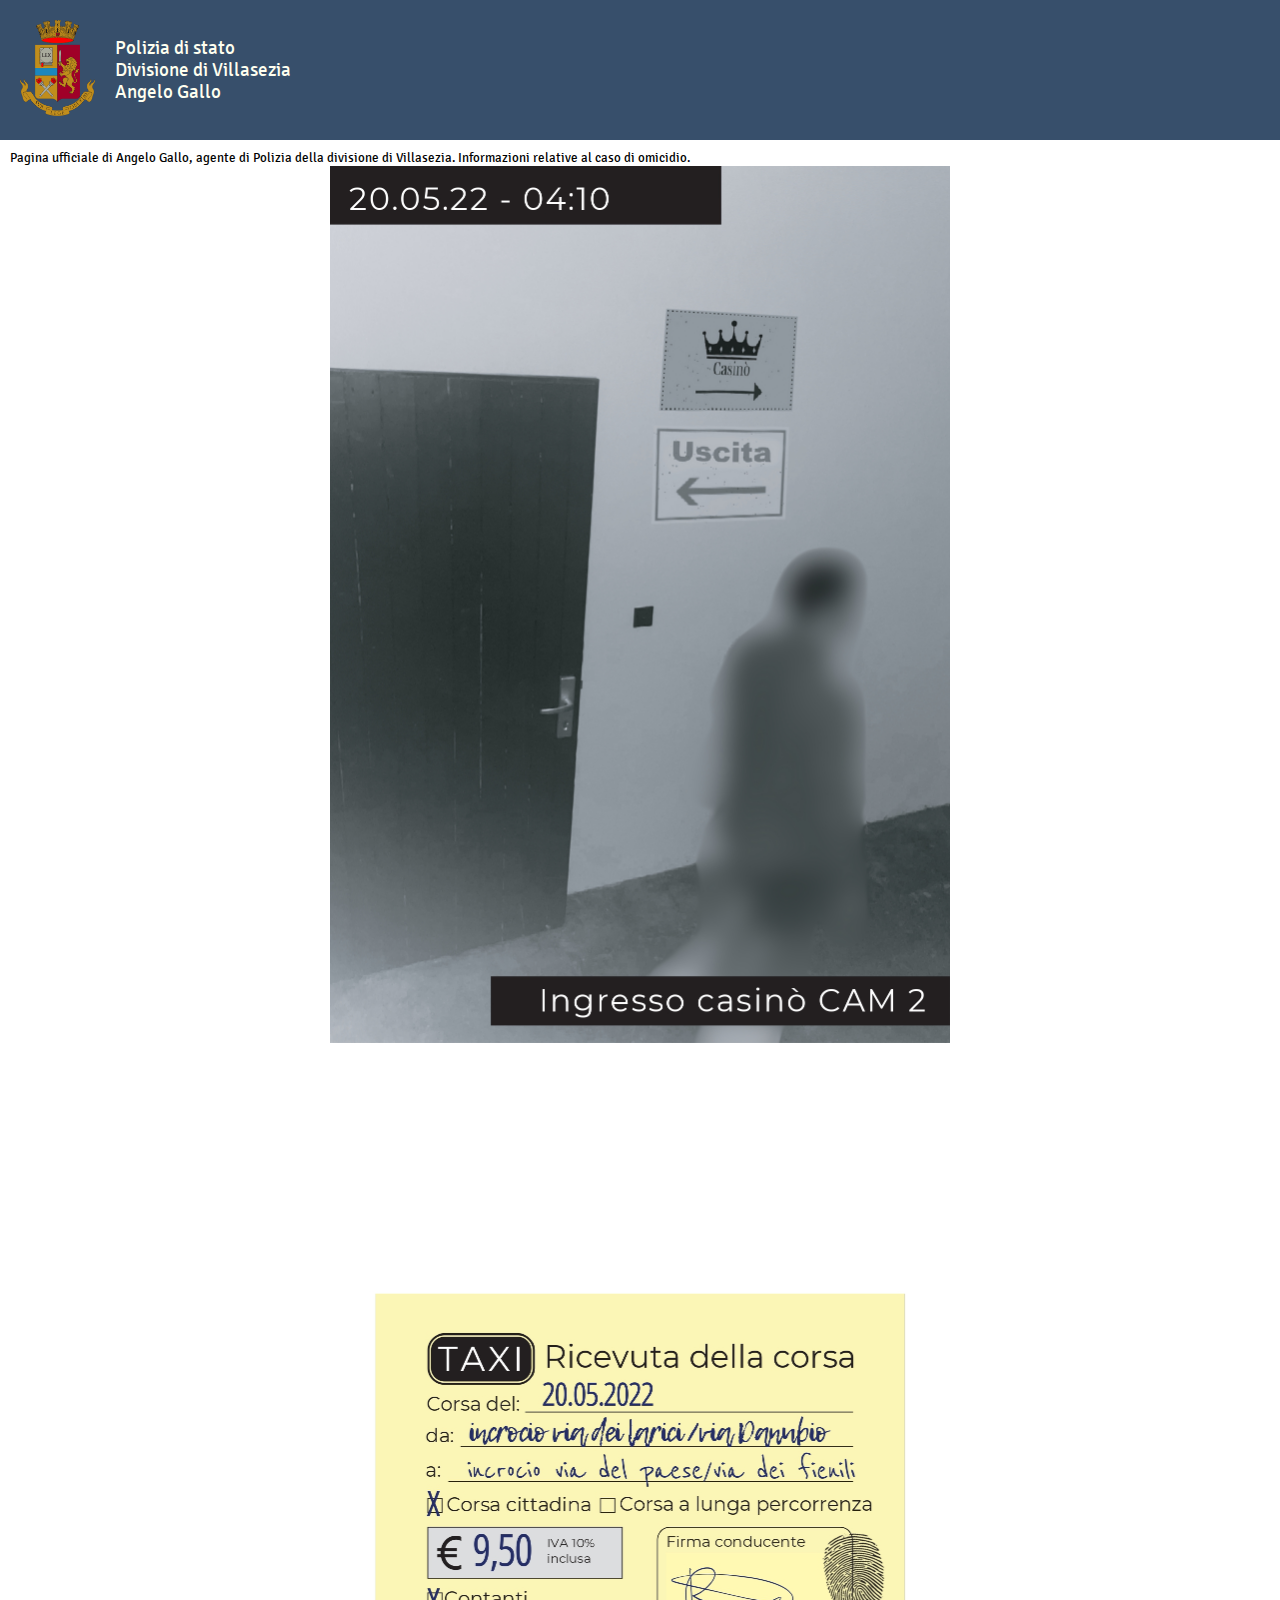
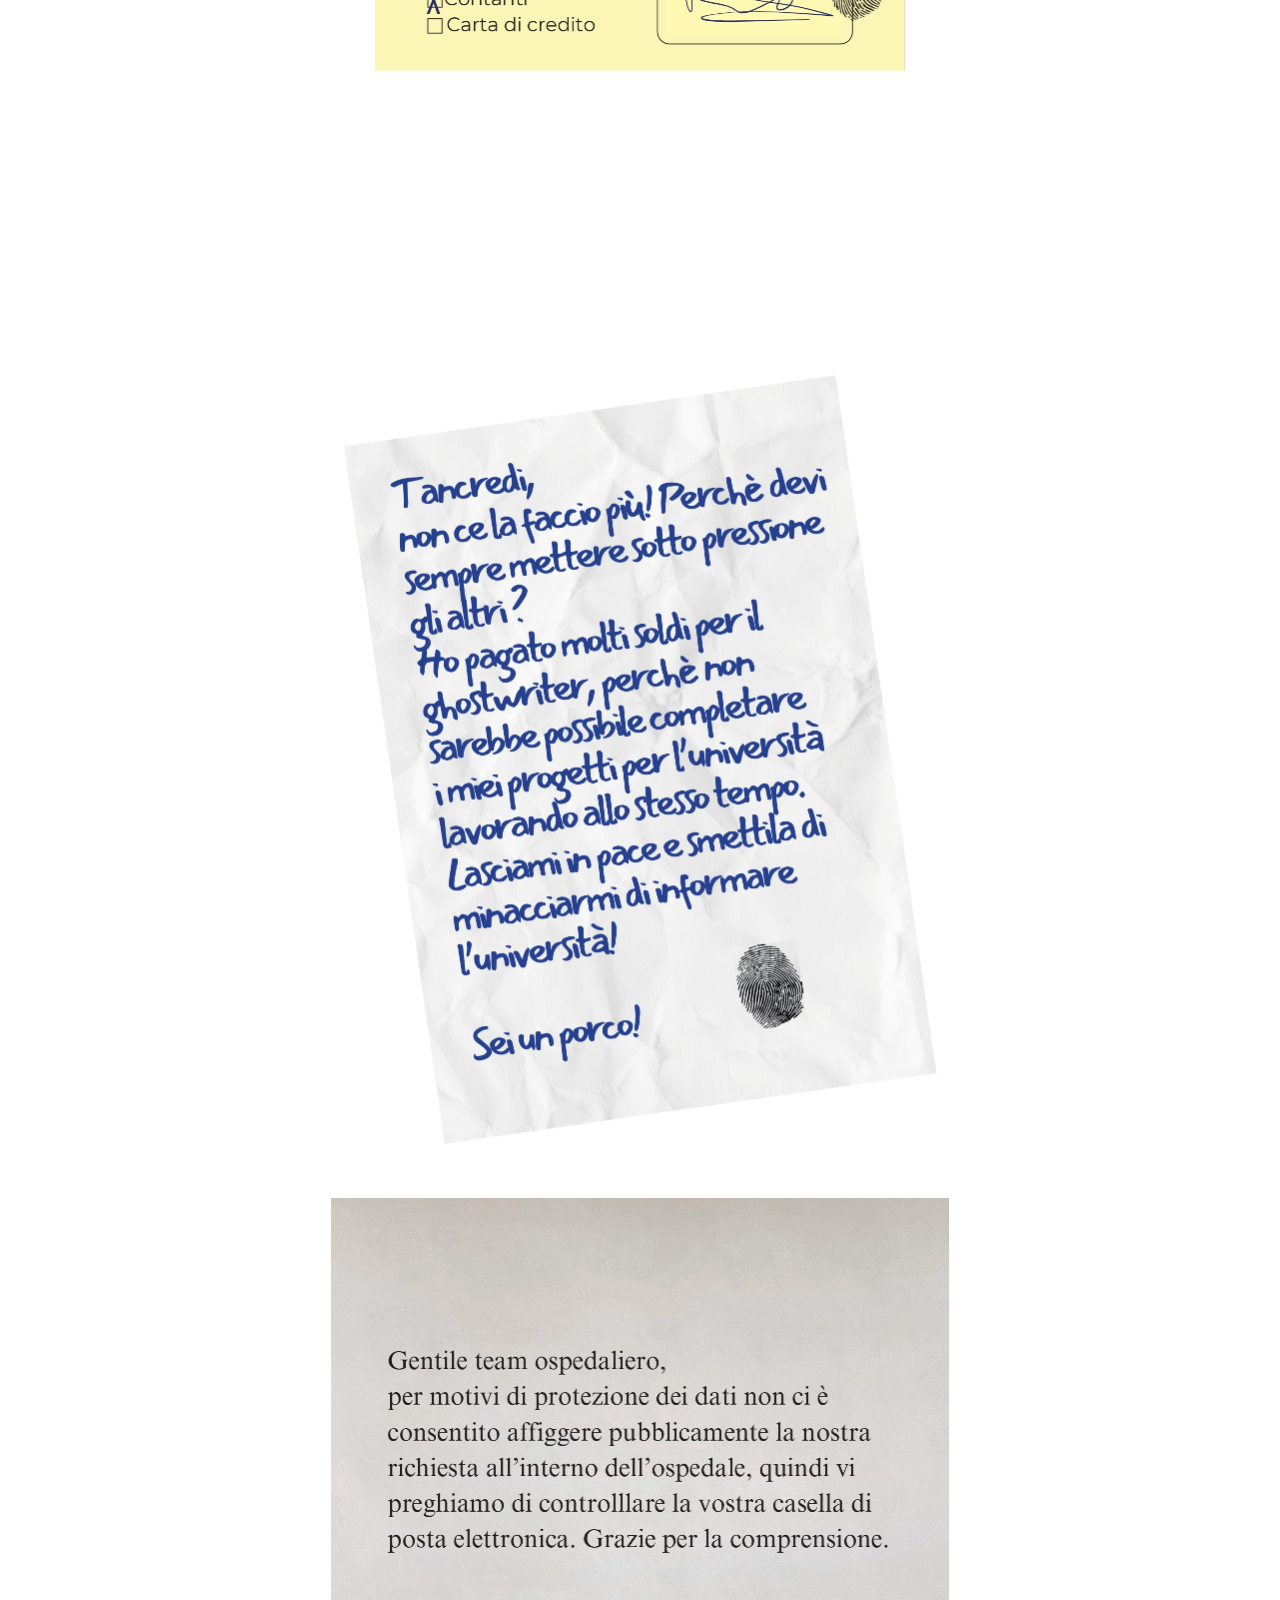
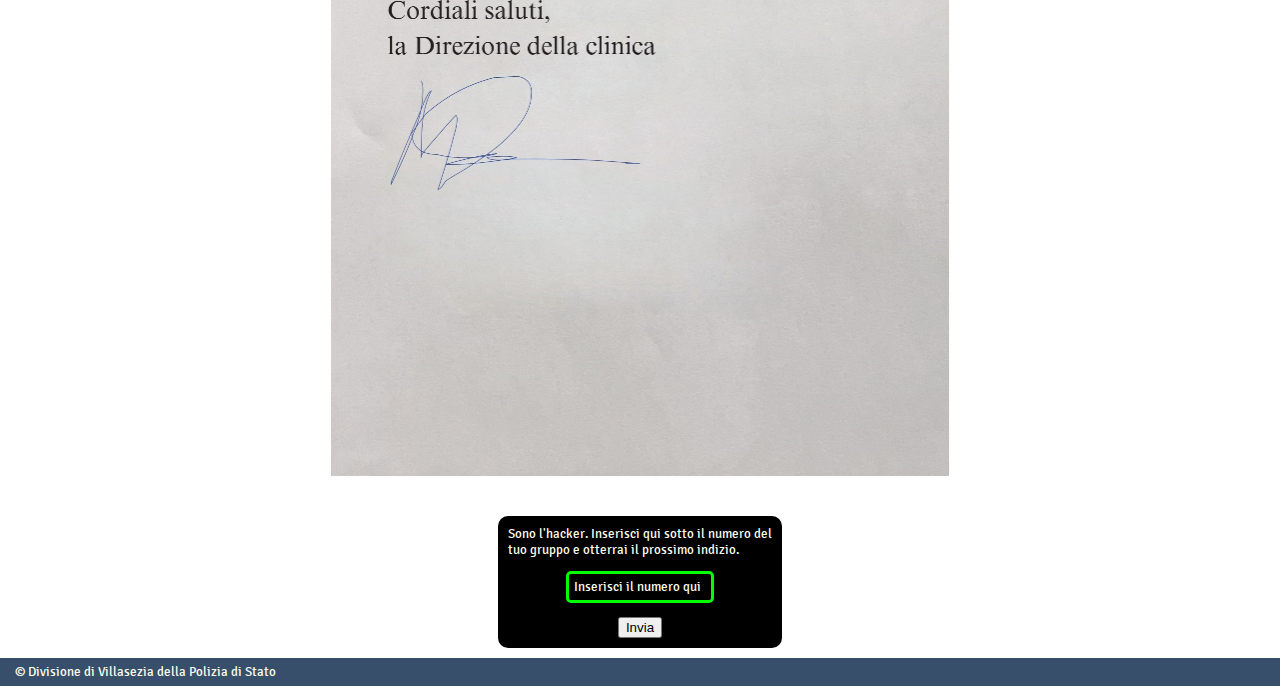
<file: index.html>
<!DOCTYPE html>

<html lang="it">

<head>
    <meta charset="UTF-8">
    <meta name="viewport" content="width=device-width, initial-scale=1.0">
    <title>Indizi</title>

    <link rel="stylesheet" href="style.css">
</head>

<body>

    <nav>
        <div class="header">
            <div id="hlogo">
                <img src="img/polizia.png" alt="logo-polizia">
            </div>
            <div id="htext">
                Polizia di stato <br> Divisione di Villasezia <br> Angelo Gallo
            </div>
        </div>
    </nav>
    
    <div id="intro">
        Pagina ufficiale di Angelo Gallo, agente di Polizia della divisione di Villasezia. Informazioni relative al caso di omicidio.
    </div>

    <div id="main">

        <div class="container">
            <img src="img/Alibi-4_page-0001.jpg" alt="Entrata casino">
        </div>

        <div class="container">
            <img src="img/Alibi-8_page-0001.jpg" alt="Ricevuta taxi">
        </div>

        <div class="container">
            <img src="img/Moventi-2_page-0001.jpg" alt="Lettera Ghost Writer">
        </div>

        <div class="container">
            <img src="img/Moventi-5_page-0001.jpg" alt="Lettera ospedale">
        </div>

    </div>

    <div class="container">
        <div class="hacker">
            Sono l'hacker. Inserisci qui sotto il numero del <br> tuo gruppo e otterrai il prossimo indizio.
            <p contenteditable="true" id="mod">Inserisci il numero qui</p>
            <button type="submit" id="btn" onclick="taketext()">Invia</button>
        </div>
        <div class="hacker" id="solholder">
            <a href="grp1/grp1.html" class="sol">Benvenuto, gruppo 1</a>
            <a href="grp2/grp2.html" class="sol">Benvenuto, gruppo 2</a>
            <a href="grp3/grp3.html" class="sol">Benvenuto, gruppo 3</a>
            <a href="grp4/grp4.html" class="sol">Benvenuto, gruppo 4</a>
            <a href="grp5/grp5.html" class="sol">Benvenuto, gruppo 5</a>
        </div>
    </div>



    <footer>
        <div id="fcont">
            <p id="ftext"> &copy; Divisione di Villasezia della Polizia di Stato </p>
        </div>
    </footer>

    <script>

        function taketext() {
            alements = document.getElementsByTagName("a");
            hold = document.getElementById("solholder")
            btn = document.getElementById("btn")

            txt = document.getElementById("mod").innerHTML;

            if (txt == "1" || txt == "Gruppo 1" || txt == "Gruppo1") {
                alements[0].style.visibility = "visible";
                alements[0].style.display = "block";
                hold.style.visibility = "visible";
                hold.style.display = "block";
                btn.style.visibility = "hidden";
                btn.style.display = "none"
            } else if (txt == "2" || txt == "Gruppo 2" || txt == "Gruppo2") {
                alements[1].style.visibility = "visible";
                alements[1].style.display = "block";
                hold.style.visibility = "visible";
                hold.style.display = "block";
                btn.style.visibility = "hidden";
                btn.style.display = "none"
            } else if (txt == "3" || txt == "Gruppo 3" || txt == "Gruppo3") {
                alements[2].style.visibility = "visible";
                alements[2].style.display = "block";
                hold.style.visibility = "visible";
                hold.style.display = "block";
                btn.style.visibility = "hidden";
                btn.style.display = "none"
            } else if (txt == "4" || txt == "Gruppo 4" || txt == "Gruppo4") {
                alements[3].style.visibility = "visible";
                alements[3].style.display = "block";
                hold.style.visibility = "visible";
                hold.style.display = "block";
                btn.style.visibility = "hidden";
                btn.style.display = "none"
            } else if (txt == "5" || txt == "Gruppo 5" || txt == "Gruppo5") {
                alements[4].style.visibility = "visible";
                alements[4].style.display = "block";
                hold.style.visibility = "visible";
                hold.style.display = "block";
                btn.style.visibility = "hidden";
                btn.style.display = "none"
            }
        }

    </script>

</body>

</html>
</file>
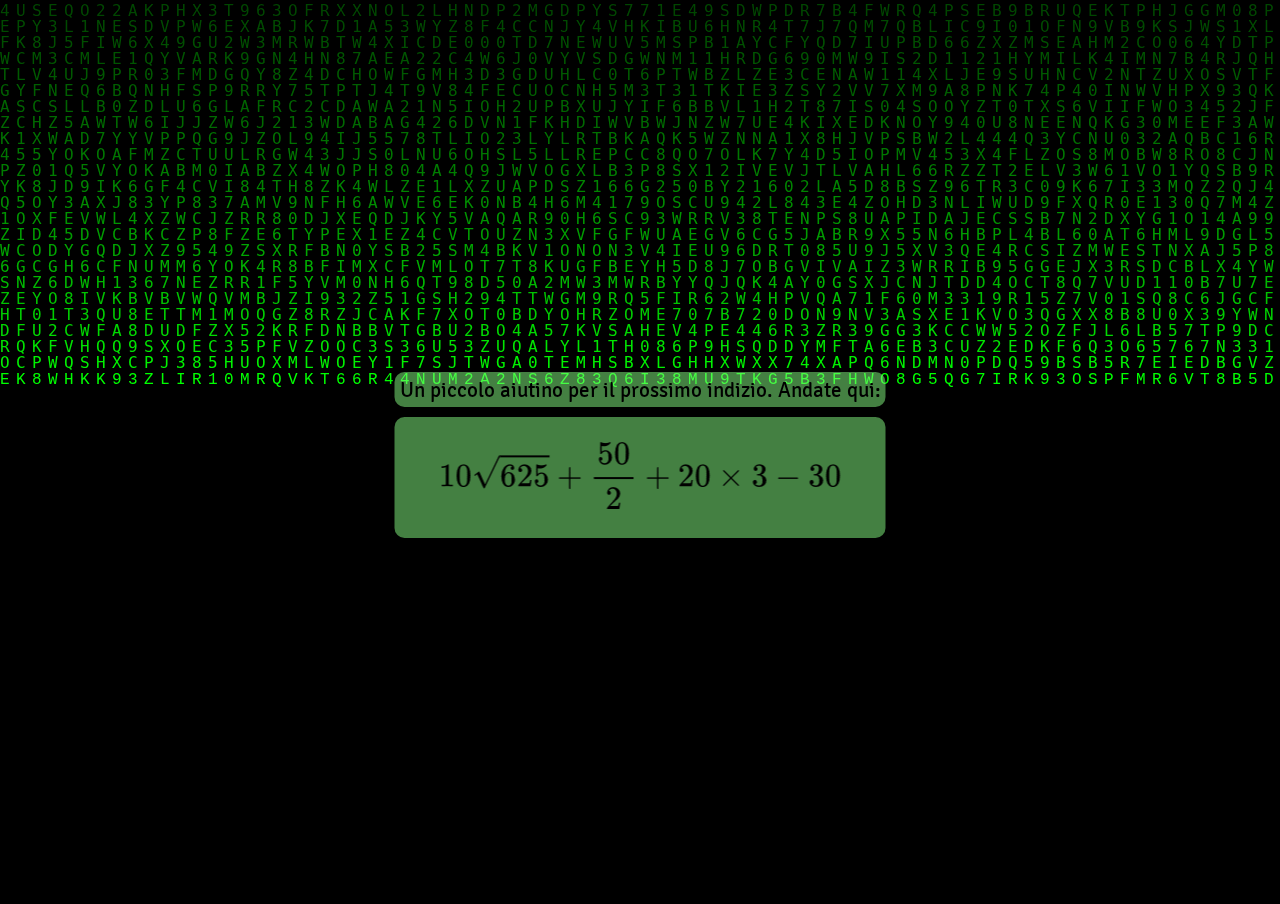
<file: grp1/grp1.html>
<!DOCTYPE html>

<html lang="en">

<head>
    <meta charset="UTF-8">
    <meta name="viewport" content="width=device-width, initial-scale=1.0">
    <title>Enigma gruppo 1</title>

    <link rel="stylesheet" href="style.css">
</head>

<body>

    <div id="main">
        <div id="intro" class="container">
            Un piccolo aiutino per il prossimo indizio. Andate qui:
        </div>
        <div class="container">
            <img src="eq-grp1.png">
        </div>
    </div>

    <canvas id="canvas"></canvas>
    <script src="../app.js"></script>

</body>

</html>
</file>
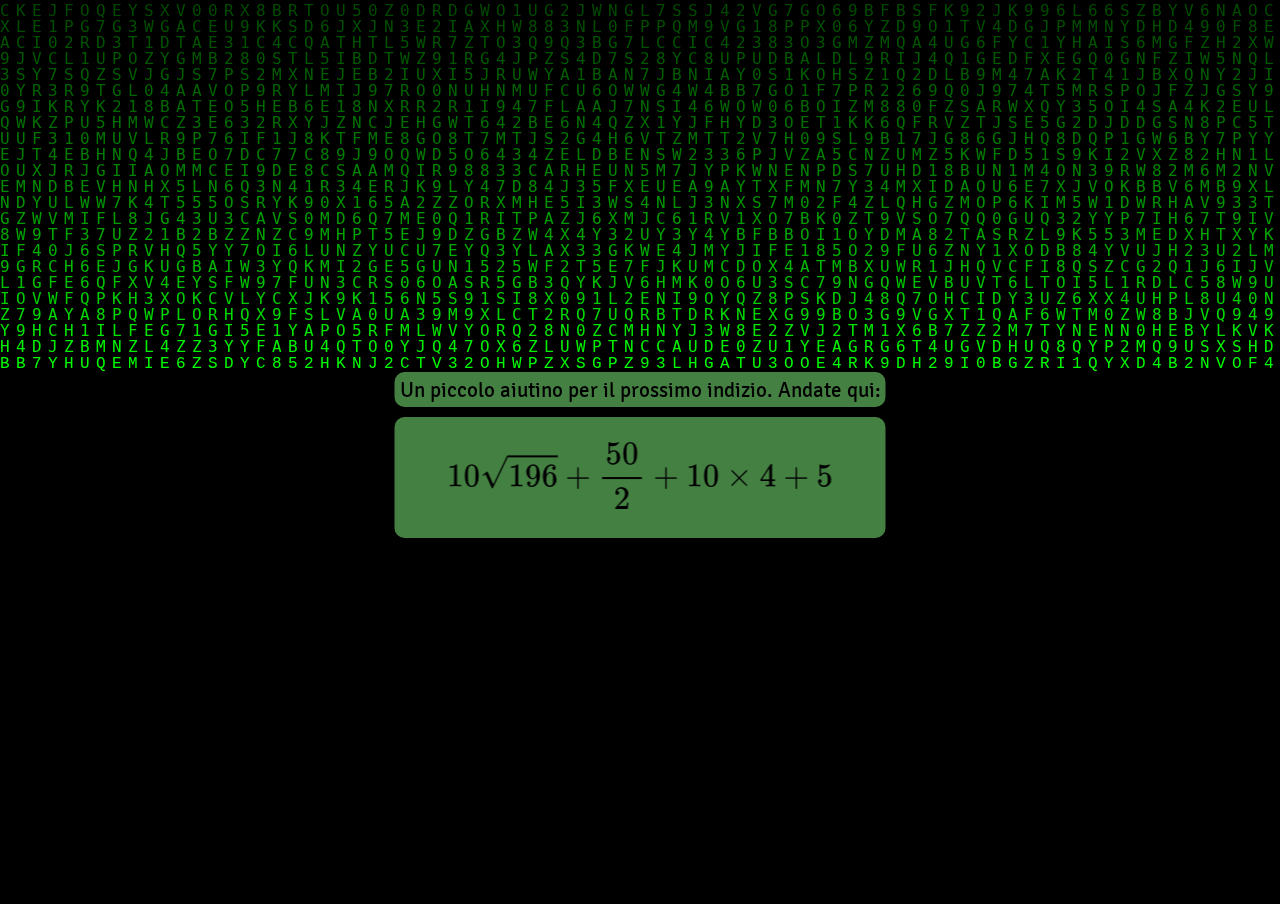
<file: grp2/grp2.html>
<!DOCTYPE html>

<html lang="en">

<head>
    <meta charset="UTF-8">
    <meta name="viewport" content="width=device-width, initial-scale=1.0">
    <title>Enigma gruppo 2</title>

    <link rel="stylesheet" href="style.css">
</head>

<body>

    <div id="main">
        <div id="intro" class="container">
            Un piccolo aiutino per il prossimo indizio. Andate qui:
        </div>
        <div class="container">
            <img src="eq-grp2.png">
        </div>
    </div>

    <canvas id="canvas"></canvas>
    <script src="../app.js"></script>

</body>

</html>
</file>
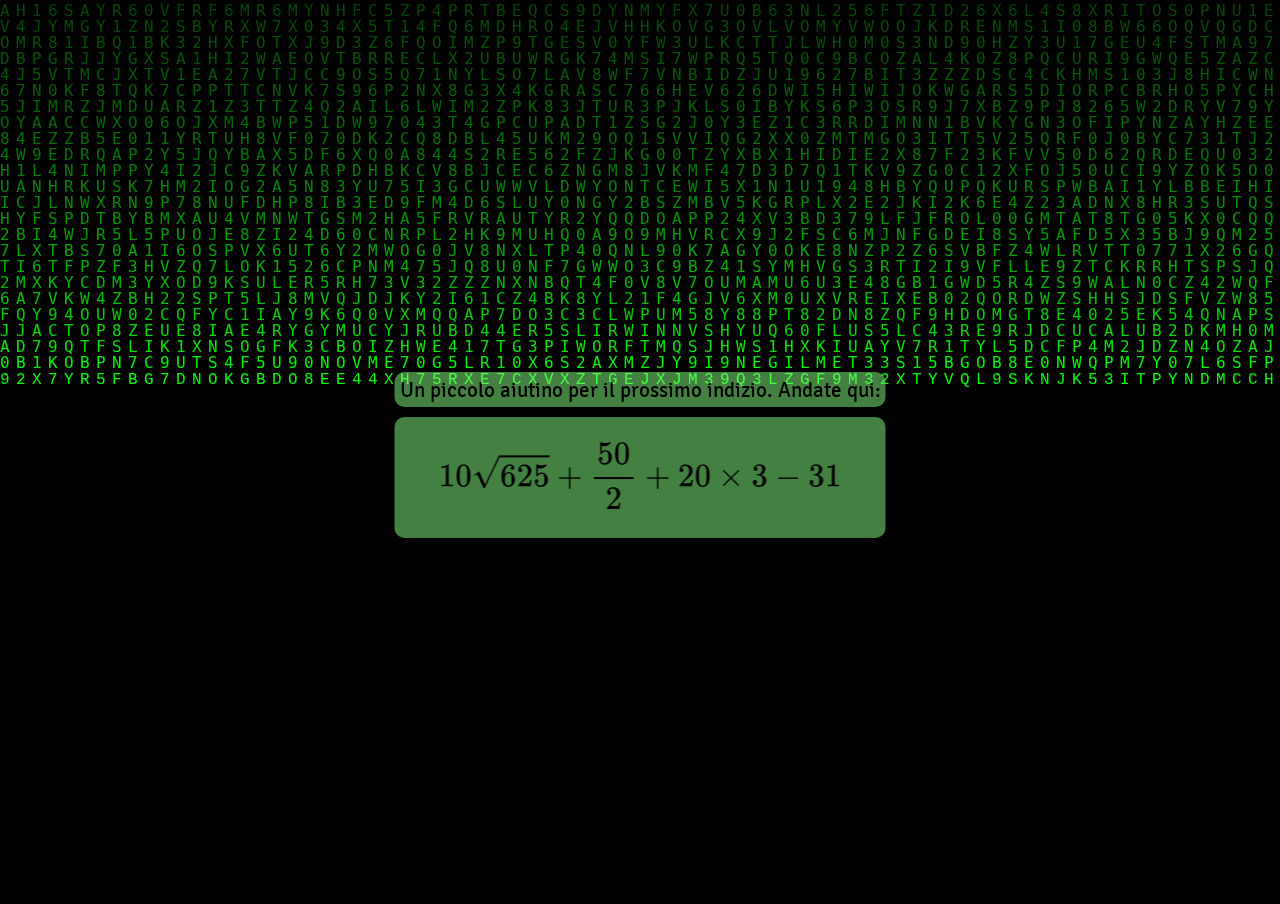
<file: grp3/grp3.html>
<!DOCTYPE html>

<html lang="en">

<head>
    <meta charset="UTF-8">
    <meta name="viewport" content="width=device-width, initial-scale=1.0">
    <title>Enigma gruppo 3</title>

    <link rel="stylesheet" href="style.css">
</head>

<body>

    <div id="main">
        <div id="intro" class="container">
            Un piccolo aiutino per il prossimo indizio. Andate qui:
        </div>
        <div class="container">
            <img src="eq-grp3.png">
        </div>
    </div>

    <canvas id="canvas"></canvas>
    <script src="../app.js"></script>

</body>

</html>
</file>
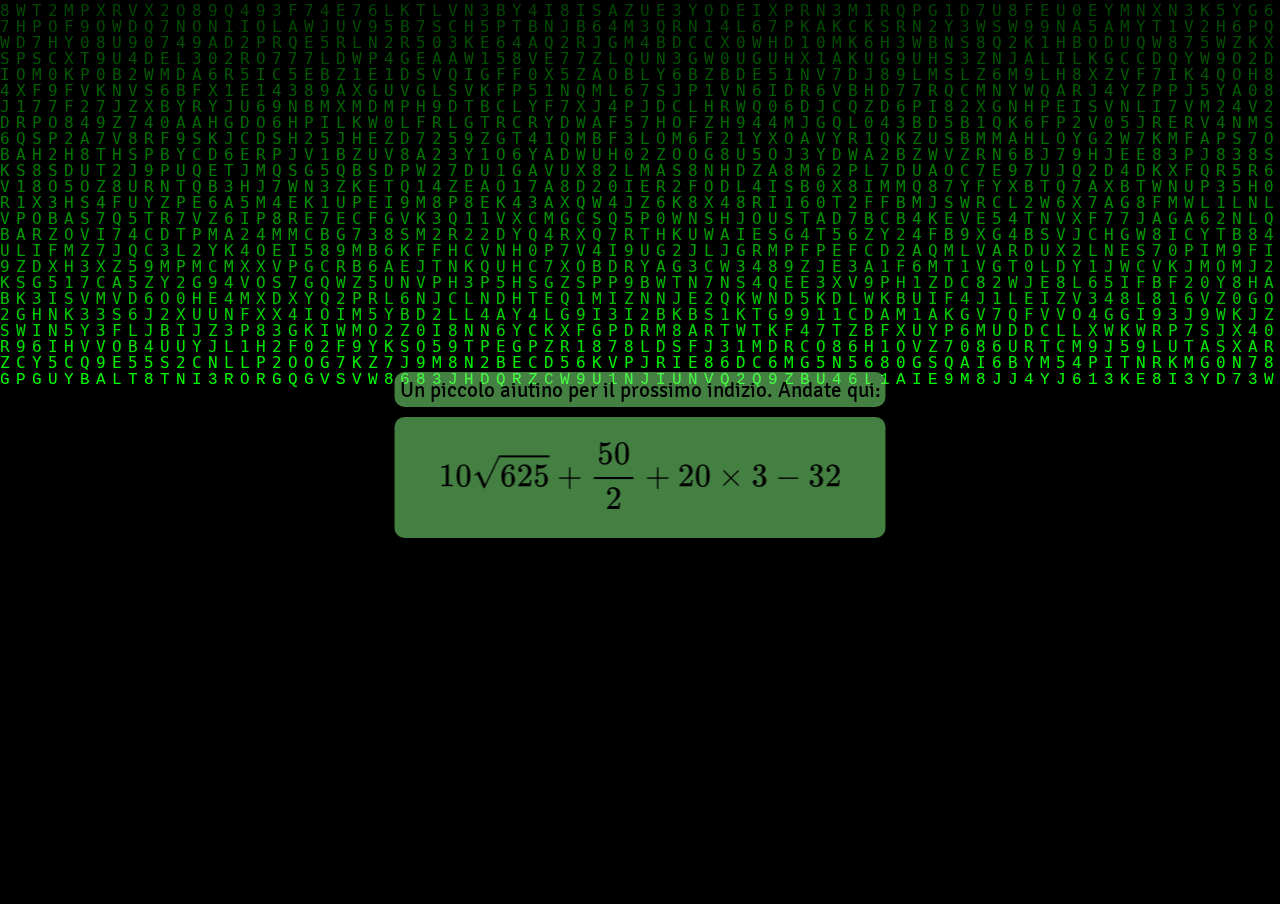
<file: grp4/grp4.html>
<!DOCTYPE html>

<html lang="en">

<head>
    <meta charset="UTF-8">
    <meta name="viewport" content="width=device-width, initial-scale=1.0">
    <title>Enigma gruppo 4</title>

    <link rel="stylesheet" href="style.css">
</head>

<body>

    <div id="main">
        <div id="intro" class="container">
            Un piccolo aiutino per il prossimo indizio. Andate qui:
        </div>
        <div class="container">
            <img src="eq-grp4.png">
        </div>
    </div>

    <canvas id="canvas"></canvas>
    <script src="../app.js"></script>

</body>

</html>
</file>
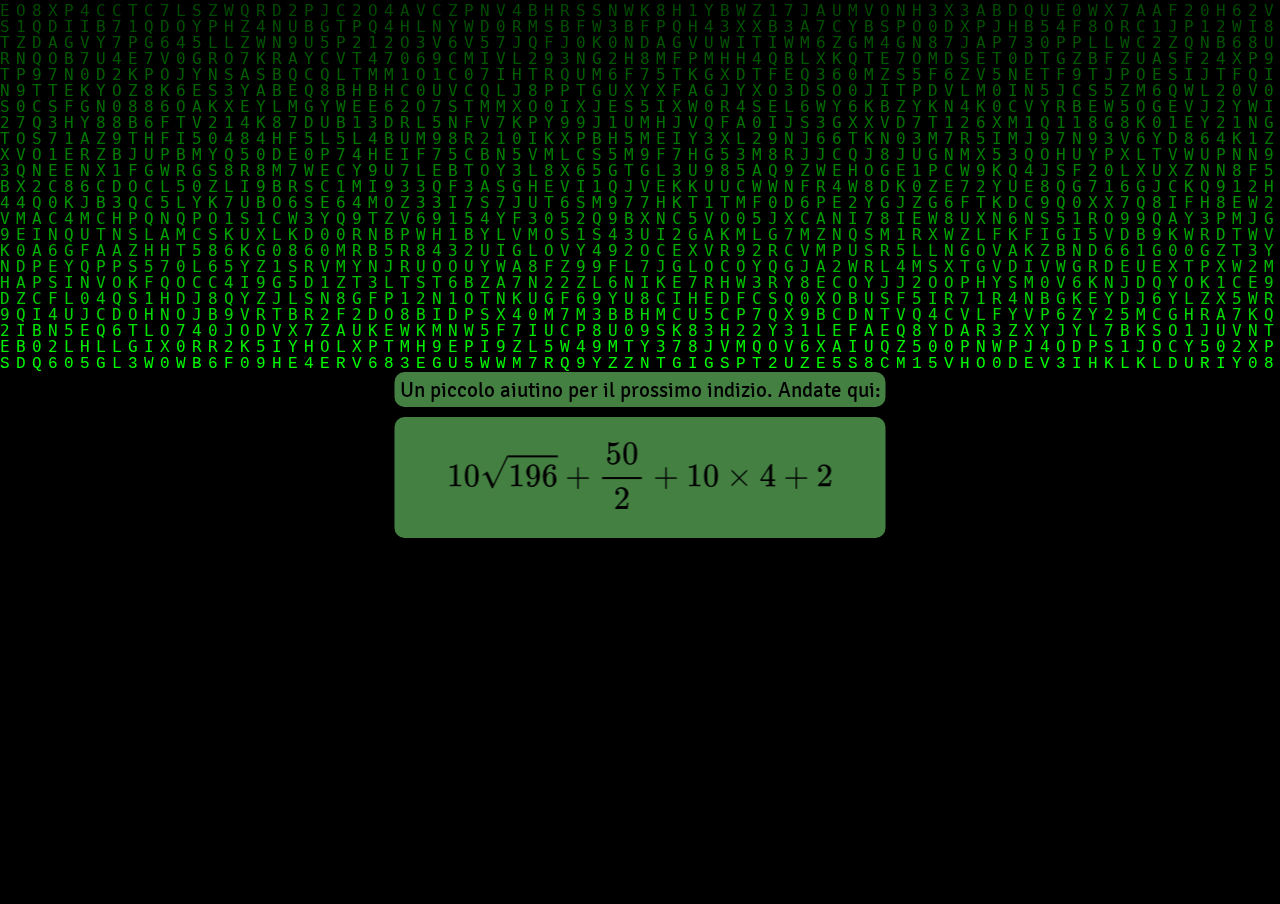
<file: grp5/grp5.html>
<!DOCTYPE html>

<html lang="en">

<head>
    <meta charset="UTF-8">
    <meta name="viewport" content="width=device-width, initial-scale=1.0">
    <title>Enigma gruppo 5</title>

    <link rel="stylesheet" href="style.css">
</head>

<body>

    <div id="main">
        <div id="intro" class="container">
            Un piccolo aiutino per il prossimo indizio. Andate qui:
        </div>
        <div class="container">
            <img src="eq-grp5.png">
        </div>
    </div>

    <canvas id="canvas"></canvas>
    <script src="../app.js"></script>

</body>

</html>
</file>
<file: style.css>
@font-face {
    font-family: 'regularFont';
    src: url('Signika-Regular.ttf');
}

@font-face {
    font-family: 'semiBoldFont';
    src: url('Signika-SemiBold.ttf');
}



body {
    font-family: "regularFont";
    font-size: 10pt;
    margin: 0;
}

nav {
    position: relative;
    min-height: 50px;
    background-color: #374f6b;
    margin-bottom: 10px;
}

.header {
    display: flex;
    flex-direction: row;
    align-items: center;
    justify-items: left;
    background-color: #374f6b;
}

#hlogo {
    width: fit-content;
}

#hlogo > img {
    width: 75px;
    height: auto;
    margin: 20px;
}

#htext {
    font-size: 14pt;
    color: ivory
}



#intro {
    margin-left: 10px;
    font-size: 15;
}

#main {
    margin-bottom: 40px;
}

#main, .container, .hacker {
    display: flex;
    flex-direction: column;
    align-items: center;
    justify-content: center;
}

.container > img {
    max-width: 50%;
}

.rotate > img {
    transform: rotate(90deg);
}


.hacker {
    background-color: black;
    border-radius: 10px;
    padding: 10px;
    color:ivory;
    margin-bottom: 10px;
}

#mod {
    border-radius: 5px;
    border-style: solid;
    border-color: #0f0;
    padding: 5px;
    min-width: 50%;
}

.sol, #solholder {
    visibility: hidden;
    display: none;
}

a, a:visited {
    color: #0f0;
}


footer {
    width: 100%;
    padding: 0;
    background-color: #374f6b;
    bottom: 0;
}

#fcont {
    margin: 0 auto;
    padding: 5px;
    background-color: #374f6b;
}

#ftext {
    margin: 1px;
    margin-left: 10px;
    color: ivory;
}
</file>
<file: grp1/style.css>
@font-face {
    font-family: 'regularFont';
    src: url('Signika-Regular.ttf');
}

@font-face {
    font-family: 'semiBoldFont';
    src: url('Signika-SemiBold.ttf');
}

html {
    background: black;
    height: 100%;
    overflow: hidden;
}

body {
    font-family: "regularFont";
    font-size: 10pt;
    margin: 0;
    padding: 0;
    height: 100%;
}

#intro {
    font-size: 16pt;
    text-align: center;
}

#main {
    margin: 0;
    position: absolute;
    top: 50%;
    left: 50%;
    transform: translate(-50%, -50%);
    text-align: center;
}

.container {
    background-color: rgb(136, 255, 132, 0.5);
    padding: 5px;
    border-radius: 10px;
    margin-top: 10px;
}

.container > img {
    margin: 20px 0;
    max-width: 100%;
}

.rotate > img {
    transform: rotate(90deg);
}

footer {
    width: 100%;
    padding: 0;
    background-color: #374f6b;
    bottom: 0;
}

#fcont {
    margin: 0 auto;
    padding: 5px;
    background-color: #374f6b;
}

#ftext {
    margin: 1px;
    margin-left: 10px;
    color: ivory;
}
</file>
<file: grp2/style.css>
@font-face {
    font-family: 'regularFont';
    src: url('Signika-Regular.ttf');
}

@font-face {
    font-family: 'semiBoldFont';
    src: url('Signika-SemiBold.ttf');
}

html {
    background: black;
    height: 100%;
    overflow: hidden;
}

body {
    font-family: "regularFont";
    font-size: 10pt;
    margin: 0;
    padding: 0;
    height: 100%;
}

#intro {
    font-size: 16pt;
    text-align: center;
}

#main {
    margin: 0;
    position: absolute;
    top: 50%;
    left: 50%;
    transform: translate(-50%, -50%);
    text-align: center;
}

.container {
    background-color: rgb(136, 255, 132, 0.5);
    padding: 5px;
    border-radius: 10px;
    margin-top: 10px;
}

.container > img {
    margin: 20px 0;
    max-width: 100%;
}

.rotate > img {
    transform: rotate(90deg);
}

footer {
    width: 100%;
    padding: 0;
    background-color: #374f6b;
    bottom: 0;
}

#fcont {
    margin: 0 auto;
    padding: 5px;
    background-color: #374f6b;
}

#ftext {
    margin: 1px;
    margin-left: 10px;
    color: ivory;
}
</file>
<file: grp3/style.css>
@font-face {
    font-family: 'regularFont';
    src: url('Signika-Regular.ttf');
}

@font-face {
    font-family: 'semiBoldFont';
    src: url('Signika-SemiBold.ttf');
}

html {
    background: black;
    height: 100%;
    overflow: hidden;
}

body {
    font-family: "regularFont";
    font-size: 10pt;
    margin: 0;
    padding: 0;
    height: 100%;
}

#intro {
    font-size: 16pt;
    text-align: center;
}

#main {
    margin: 0;
    position: absolute;
    top: 50%;
    left: 50%;
    transform: translate(-50%, -50%);
    text-align: center;
}

.container {
    background-color: rgb(136, 255, 132, 0.5);
    padding: 5px;
    border-radius: 10px;
    margin-top: 10px;
}

.container > img {
    margin: 20px 0;
    max-width: 100%;
}

.rotate > img {
    transform: rotate(90deg);
}

footer {
    width: 100%;
    padding: 0;
    background-color: #374f6b;
    bottom: 0;
}

#fcont {
    margin: 0 auto;
    padding: 5px;
    background-color: #374f6b;
}

#ftext {
    margin: 1px;
    margin-left: 10px;
    color: ivory;
}
</file>
<file: grp4/style.css>
@font-face {
    font-family: 'regularFont';
    src: url('Signika-Regular.ttf');
}

@font-face {
    font-family: 'semiBoldFont';
    src: url('Signika-SemiBold.ttf');
}

html {
    background: black;
    height: 100%;
    overflow: hidden;
}

body {
    font-family: "regularFont";
    font-size: 10pt;
    margin: 0;
    padding: 0;
    height: 100%;
}

#intro {
    font-size: 16pt;
    text-align: center;
}

#main {
    margin: 0;
    position: absolute;
    top: 50%;
    left: 50%;
    transform: translate(-50%, -50%);
    text-align: center;
}

.container {
    background-color: rgb(136, 255, 132, 0.5);
    padding: 5px;
    border-radius: 10px;
    margin-top: 10px;
}

.container > img {
    margin: 20px 0;
    max-width: 100%;
}

.rotate > img {
    transform: rotate(90deg);
}

footer {
    width: 100%;
    padding: 0;
    background-color: #374f6b;
    bottom: 0;
}

#fcont {
    margin: 0 auto;
    padding: 5px;
    background-color: #374f6b;
}

#ftext {
    margin: 1px;
    margin-left: 10px;
    color: ivory;
}
</file>
<file: grp5/style.css>
@font-face {
    font-family: 'regularFont';
    src: url('Signika-Regular.ttf');
}

@font-face {
    font-family: 'semiBoldFont';
    src: url('Signika-SemiBold.ttf');
}

html {
    background: black;
    height: 100%;
    overflow: hidden;
}

body {
    font-family: "regularFont";
    font-size: 10pt;
    margin: 0;
    padding: 0;
    height: 100%;
}

#intro {
    font-size: 16pt;
    text-align: center;
}

#main {
    margin: 0;
    position: absolute;
    top: 50%;
    left: 50%;
    transform: translate(-50%, -50%);
    text-align: center;
}

.container {
    background-color: rgb(136, 255, 132, 0.5);
    padding: 5px;
    border-radius: 10px;
    margin-top: 10px;
}

.container > img {
    margin: 20px 0;
    max-width: 100%;
}

.rotate > img {
    transform: rotate(90deg);
}

footer {
    width: 100%;
    padding: 0;
    background-color: #374f6b;
    bottom: 0;
}

#fcont {
    margin: 0 auto;
    padding: 5px;
    background-color: #374f6b;
}

#ftext {
    margin: 1px;
    margin-left: 10px;
    color: ivory;
}
</file>
